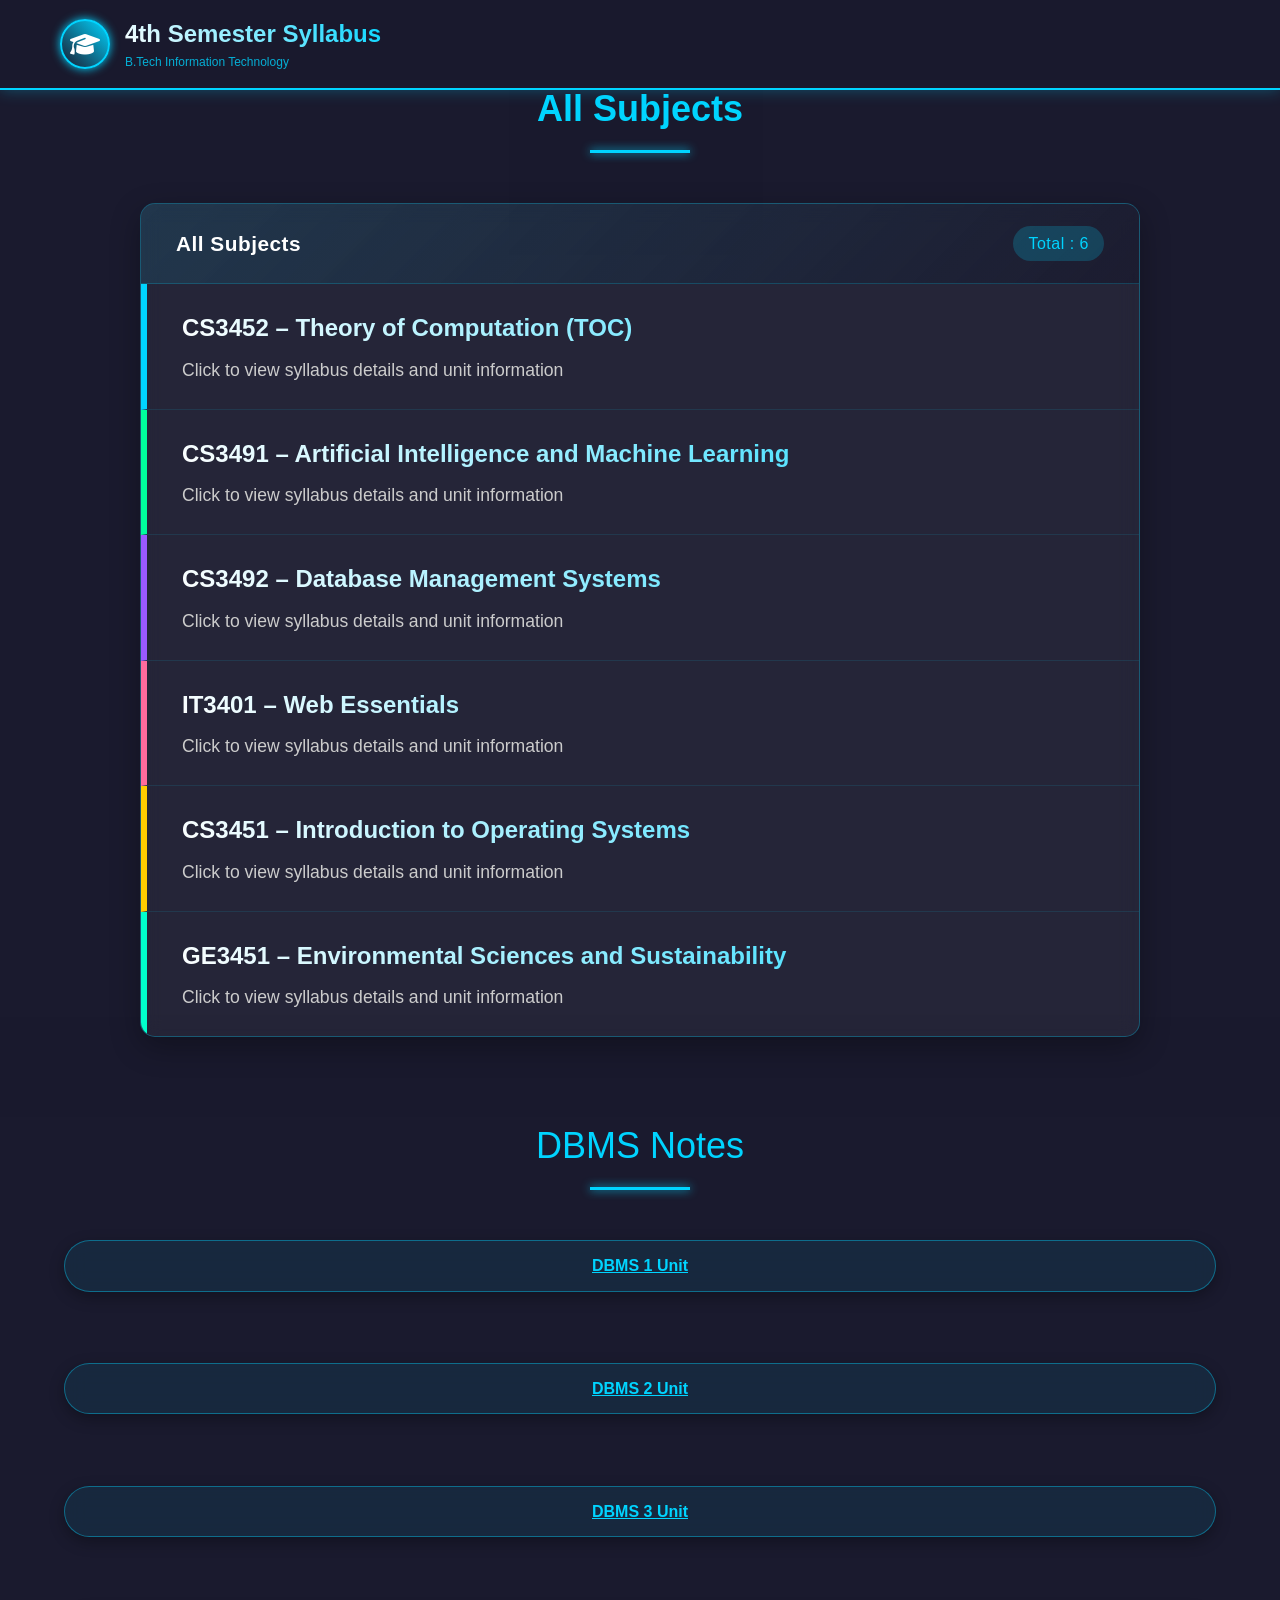
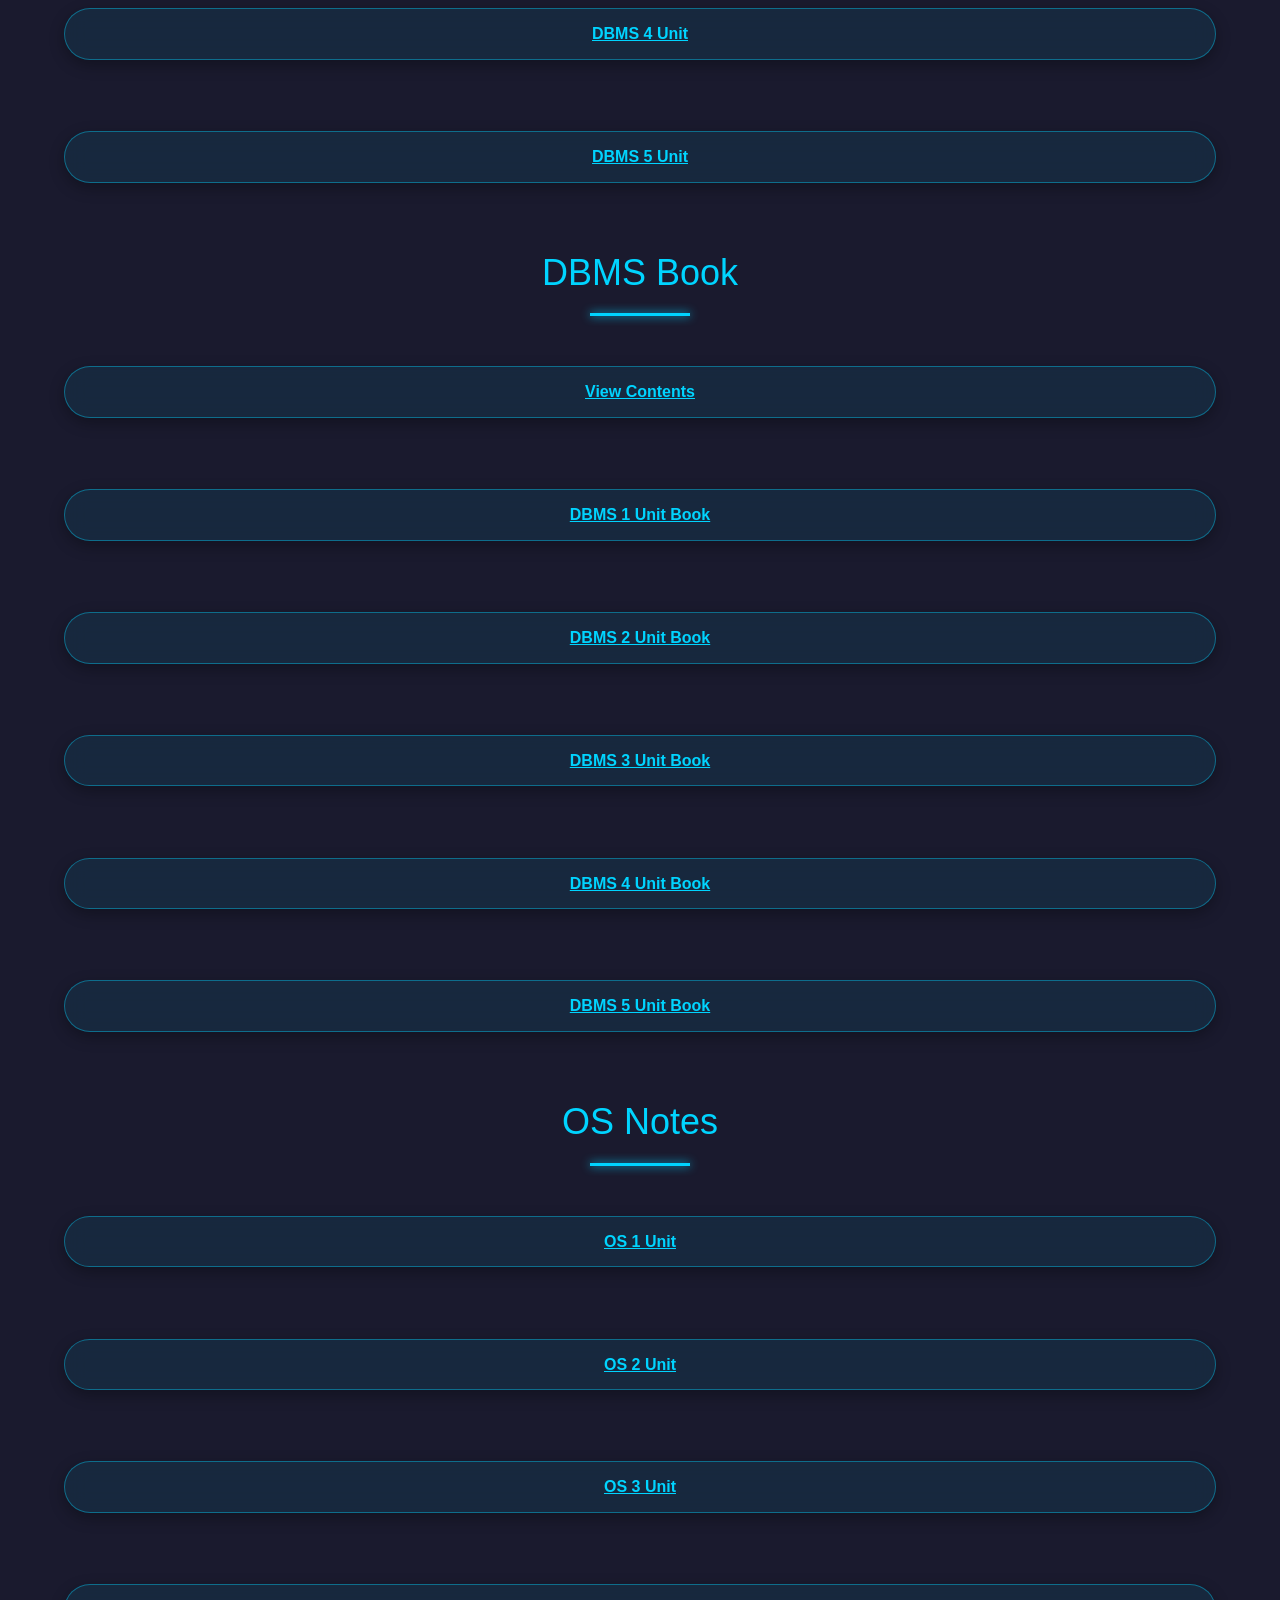
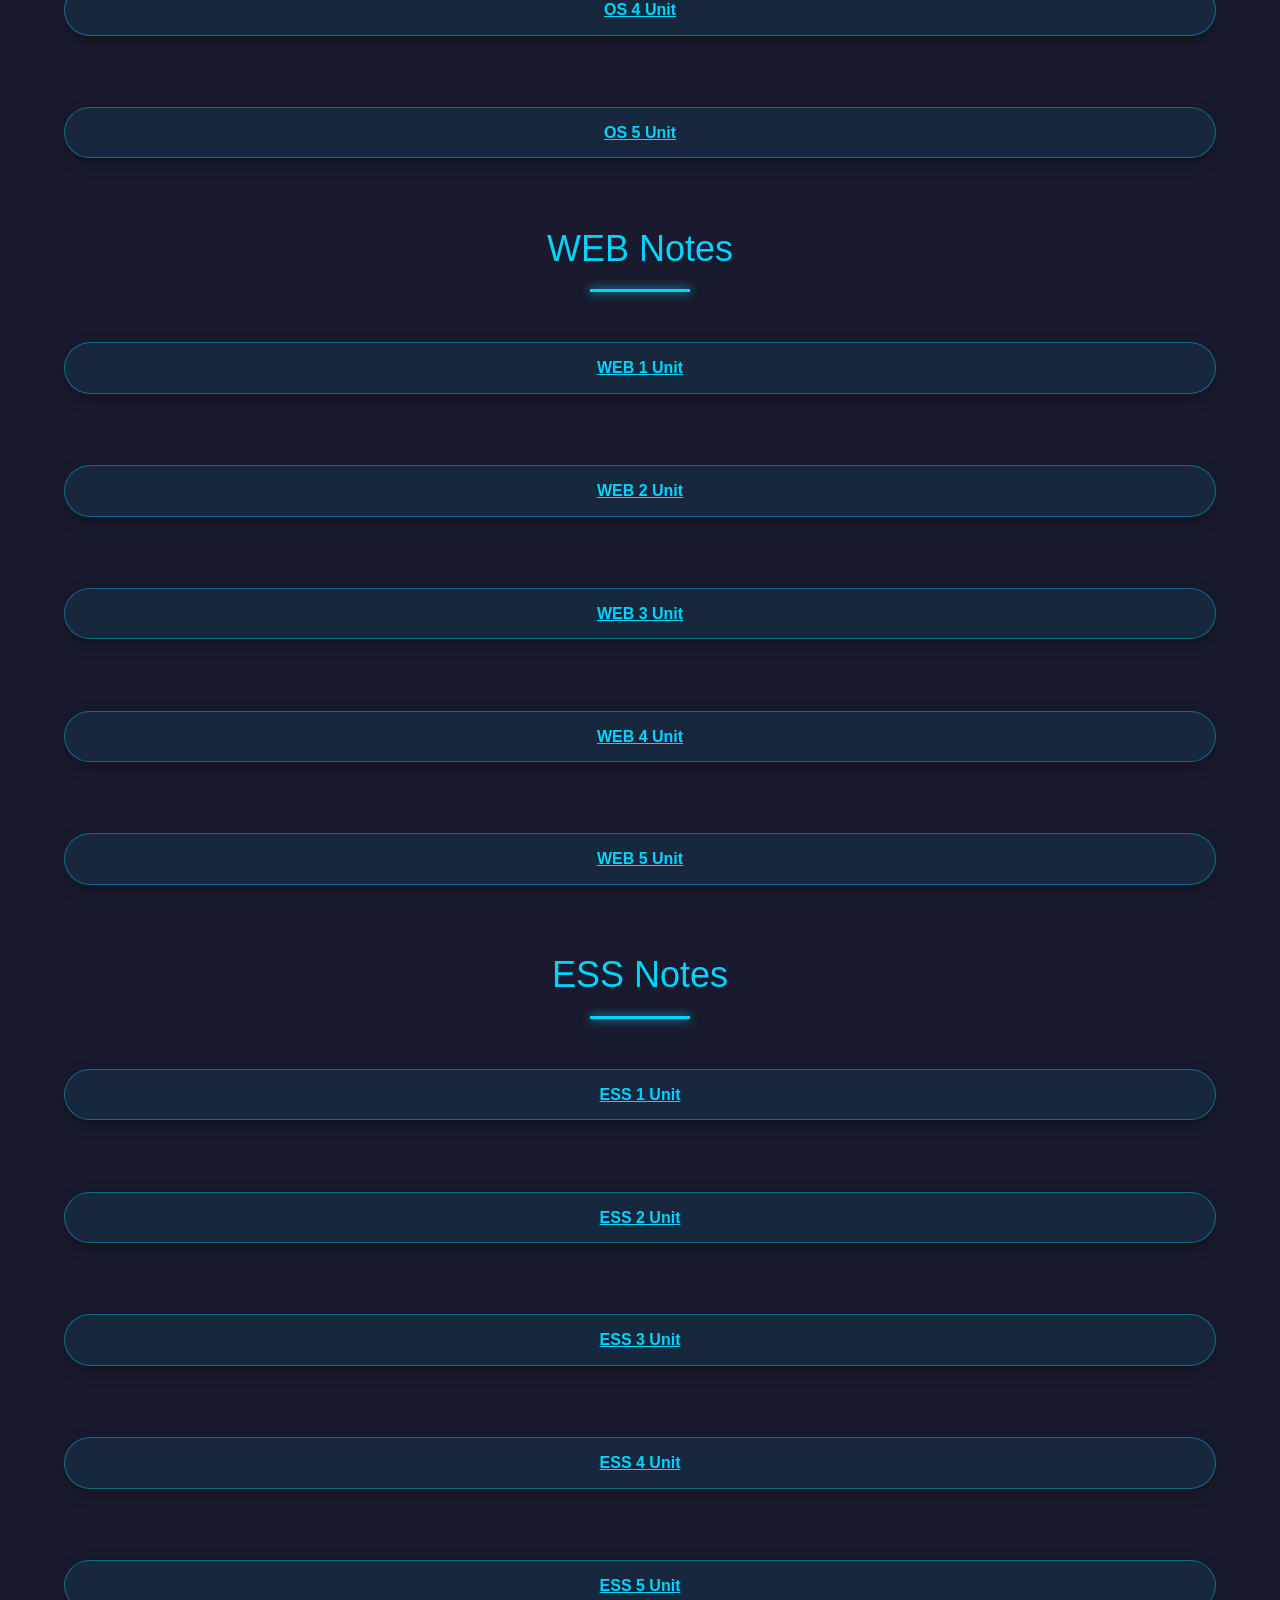
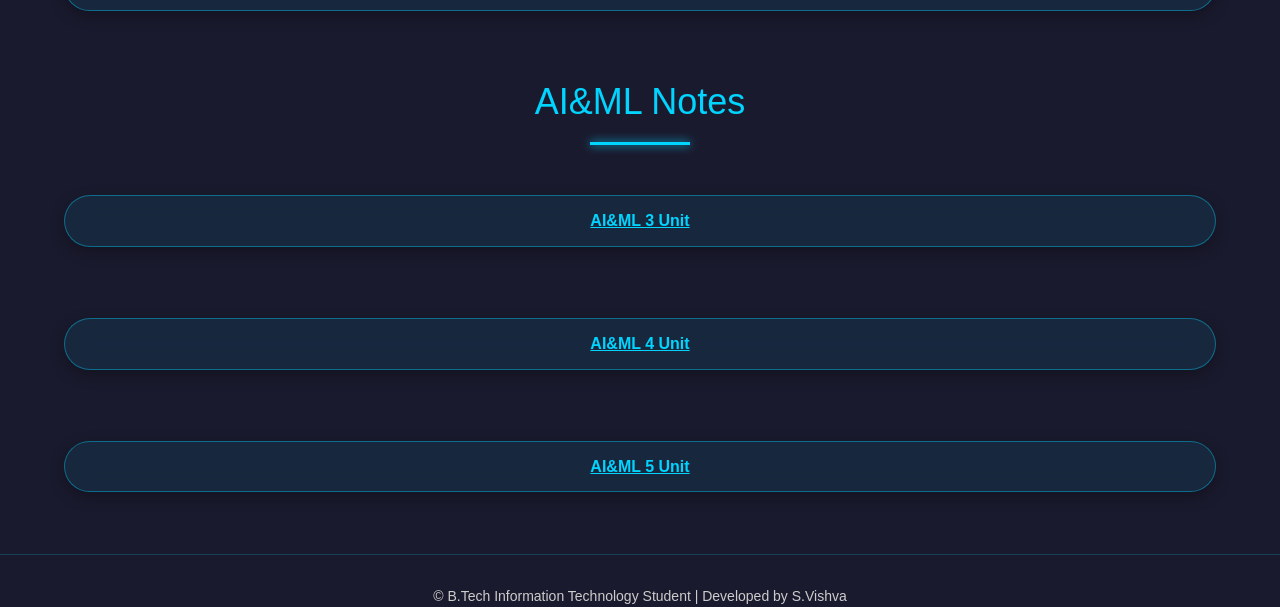
<file: index.html>
<!DOCTYPE html>
<html lang="en">
<head>
    <meta charset="UTF-8">
    <meta name="viewport" content="width=device-width, initial-scale=1.0">
    <title>B.Tech - IT Syllabus | SINCET</title>
    <link rel="icon" type="image/png" href="LOGO.jpg"> 
    <link rel="stylesheet" href="https://cdnjs.cloudflare.com/ajax/libs/font-awesome/6.4.0/css/all.min.css">
    <link rel="stylesheet" href="style.css">
</head>
<body>
    <!-- Header -->
    <header class="header">
        <div class="header-container">
            <div class="logo">
                <div class="logo-icon">
                    <i class="fas fa-graduation-cap"></i>
                </div>
                <div class="logo-text">
                    <h1>4th Semester Syllabus</h1>
                    <p>B.Tech Information Technology</p>
                </div>
            </div>
        </div>
    </header>
    <!-- Subjects Section -->
    <section class="subjects-section">
        <div class="section-container">
            <h2 class="section-title">All Subjects</h2>
            
            <div class="subject-list">
                <div class="list-header">
                    <span>All Subjects</span>
                    <span class="subject-count">Total : 6</span>
                </div>
                
                <a href="subjects/subject.html?code=CS3452" class="subject-item">
                    <span class="subject-code">CS3452 – Theory of Computation (TOC)</span>
                    <span class="subject-name">Click to view syllabus details and unit information</span>
                </a>
                
                <a href="subjects/subject.html?code=CS3491" class="subject-item">
                    <span class="subject-code">CS3491 – Artificial Intelligence and Machine Learning</span>
                    <span class="subject-name">Click to view syllabus details and unit information</span>
                </a>
                
                <a href="subjects/subject.html?code=CS3492" class="subject-item">
                    <span class="subject-code">CS3492 – Database Management Systems</span>
                    <span class="subject-name">Click to view syllabus details and unit information</span>
                </a>
                
                <a href="subjects/subject.html?code=IT3401" class="subject-item">
                    <span class="subject-code">IT3401 – Web Essentials</span>
                    <span class="subject-name">Click to view syllabus details and unit information</span>
                </a>
                
                <a href="subjects/subject.html?code=CS3451" class="subject-item">
                    <span class="subject-code">CS3451 – Introduction to Operating Systems</span>
                    <span class="subject-name">Click to view syllabus details and unit information</span>
                </a>
                
                <a href="subjects/subject.html?code=GE3451" class="subject-item">
                    <span class="subject-code">GE3451 – Environmental Sciences and Sustainability</span>
                    <span class="subject-name">Click to view syllabus details and unit information</span>
                </a>
            </div>
        </div>
    </section>
    
    <div class="section">
        <div class="section-title">DBMS Notes</div>
        <a href="../pdf/DBMS1.pdf" target="_blank" class="pdf-btn">
            DBMS 1 Unit
        </a>
        <br><br>
        <a href="../pdf/DBMS2.pdf" target="_blank" class="pdf-btn">
            DBMS 2 Unit
        </a>
        <br><br>
        <a href="../pdf/DBMS3.pdf" target="_blank" class="pdf-btn">
            DBMS 3 Unit
        </a>
        <br><br>
        <a href="../pdf/DBMS4.pdf" target="_blank" class="pdf-btn">
            DBMS 4 Unit
        </a>
        <br><br>
        <a href="../pdf/DBMS5.pdf" target="_blank" class="pdf-btn">
            DBMS 5 Unit
        </a>
        <br><br>
    </div>
    <div class="section">
        <div class="section-title">DBMS Book</div>
        <a href="DBMSINDEX.pdf" target="_blank" class="pdf-btn">
            View Contents
        </a>
        <br><br>
        <a href="../pdf/DBMSBOOK1.pdf" target="_blank" class="pdf-btn">
            DBMS 1 Unit Book
        </a>
        <br><br>
        <a href="../pdf/DBMSBOOK2.pdf" target="_blank" class="pdf-btn">
            DBMS 2 Unit Book
        </a>
        <br><br>
        <a href="../pdf/DBMSBOOK3.pdf" target="_blank" class="pdf-btn">
            DBMS 3 Unit Book
        </a>
        <br><br>
        <a href="../pdf/DBMSBOOK4.pdf" target="_blank" class="pdf-btn">
            DBMS 4 Unit Book
        </a>
        <br><br>
        <a href="../pdf/DBMSBOOK5.pdf" target="_blank" class="pdf-btn">
            DBMS 5 Unit Book
        </a>
        <br><br>
    </div>
    <div class="section">
        <div class="section-title">OS Notes</div>
        <a href="../pdf/OS1.pdf" target="_blank" class="pdf-btn">
            OS 1 Unit
        </a>
        <br><br>
        <a href="../pdf/OS2.pdf" target="_blank" class="pdf-btn">
            OS 2 Unit
        </a>
        <br><br>
        <a href="../pdf/OS3.pdf" target="_blank" class="pdf-btn">
            OS 3 Unit
        </a>
        <br><br>
        <a href="../pdf/OS4.pdf" target="_blank" class="pdf-btn">
            OS 4 Unit
        </a>
        <br><br>
        <a href="../pdf/OS5.pdf" target="_blank" class="pdf-btn">
            OS 5 Unit
        </a>
        <br><br>
    </div>
    <div class="section">
        <div class="section-title">WEB Notes</div>
        <a href="../pdf/WEB1.pdf" target="_blank" class="pdf-btn">
            WEB 1 Unit
        </a>
        <br><br>
        <a href="../pdf/WEB2.pdf" target="_blank" class="pdf-btn">
            WEB 2 Unit
        </a>
        <br><br>
        <a href="../pdf/WEB3.pdf" target="_blank" class="pdf-btn">
            WEB 3 Unit
        </a>
        <br><br>
        <a href="../pdf/WEB4.pdf" target="_blank" class="pdf-btn">
            WEB 4 Unit
        </a>
        <br><br>
        <a href="../pdf/WEB5.pdf" target="_blank" class="pdf-btn">
            WEB 5 Unit
        </a>
        <br><br>
    </div>
    <div class="section">
        <div class="section-title">ESS Notes</div>
        <a href="../pdf/ESS1.pdf" target="_blank" class="pdf-btn">
            ESS 1 Unit
        </a>
        <br><br>
        <a href="../pdf/ESS2.pdf" target="_blank" class="pdf-btn">
            ESS 2 Unit
        </a>
        <br><br>
        <a href="../pdf/ESS3.pdf" target="_blank" class="pdf-btn">
            ESS 3 Unit
        </a>
        <br><br>
        <a href="../pdf/ESS4.pdf" target="_blank" class="pdf-btn">
            ESS 4 Unit
        </a>
        <br><br>
        <a href="../pdf/ESS5.pdf" target="_blank" class="pdf-btn">
            ESS 5 Unit
        </a>
        <br><br>
    </div>
    <div class="section">
        <div class="section-title">AI&ML Notes</div>
        <a href="../pdf/AIML3.pdf" target="_blank" class="pdf-btn">
            AI&ML 3 Unit
        </a>
        <br><br>
        <a href="../pdf/AIML4.pdf" target="_blank" class="pdf-btn">
            AI&ML 4 Unit
        </a>
        <br><br>
        <a href="../pdf/AIML5.pdf" target="_blank" class="pdf-btn">
            AI&ML 5 Unit
        </a>
        <br><br>
    </div>


    <!-- Footer -->
            <div class="copyright">
                <p>&copy;  B.Tech Information Technology Student | Developed by S.Vishva</p>
            </div>

    <script>
        // Add ripple effect on click
        document.addEventListener('DOMContentLoaded', function() {
            const subjects = document.querySelectorAll('.subject-item');
            
            subjects.forEach(subject => {
                subject.addEventListener('click', function(e) {
                    const ripple = document.createElement('span');
                    const rect = this.getBoundingClientRect();
                    const size = Math.max(rect.width, rect.height);
                    const x = e.clientX - rect.left - size / 2;
                    const y = e.clientY - rect.top - size / 2;
                    
                    ripple.style.cssText = `
                        position: absolute;
                        border-radius: 50%;
                        background: rgba(0, 212, 255, 0.3);
                        transform: scale(0);
                        animation: ripple 0.6s linear;
                        width: ${size}px;
                        height: ${size}px;
                        left: ${x}px;
                        top: ${y}px;
                        pointer-events: none;
                        z-index: 0;
                    `;
                    
                    this.appendChild(ripple);
                    
                    setTimeout(() => {
                        ripple.remove();
                    }, 600);
                });
            });
        });
        
        // Add CSS for ripple effect
        const style = document.createElement('style');
        style.textContent = `
            @keyframes ripple {
                to {
                    transform: scale(4);
                    opacity: 0;
                }
            }
        `;
        document.head.appendChild(style);
    </script>
</body>
</html>
</file>
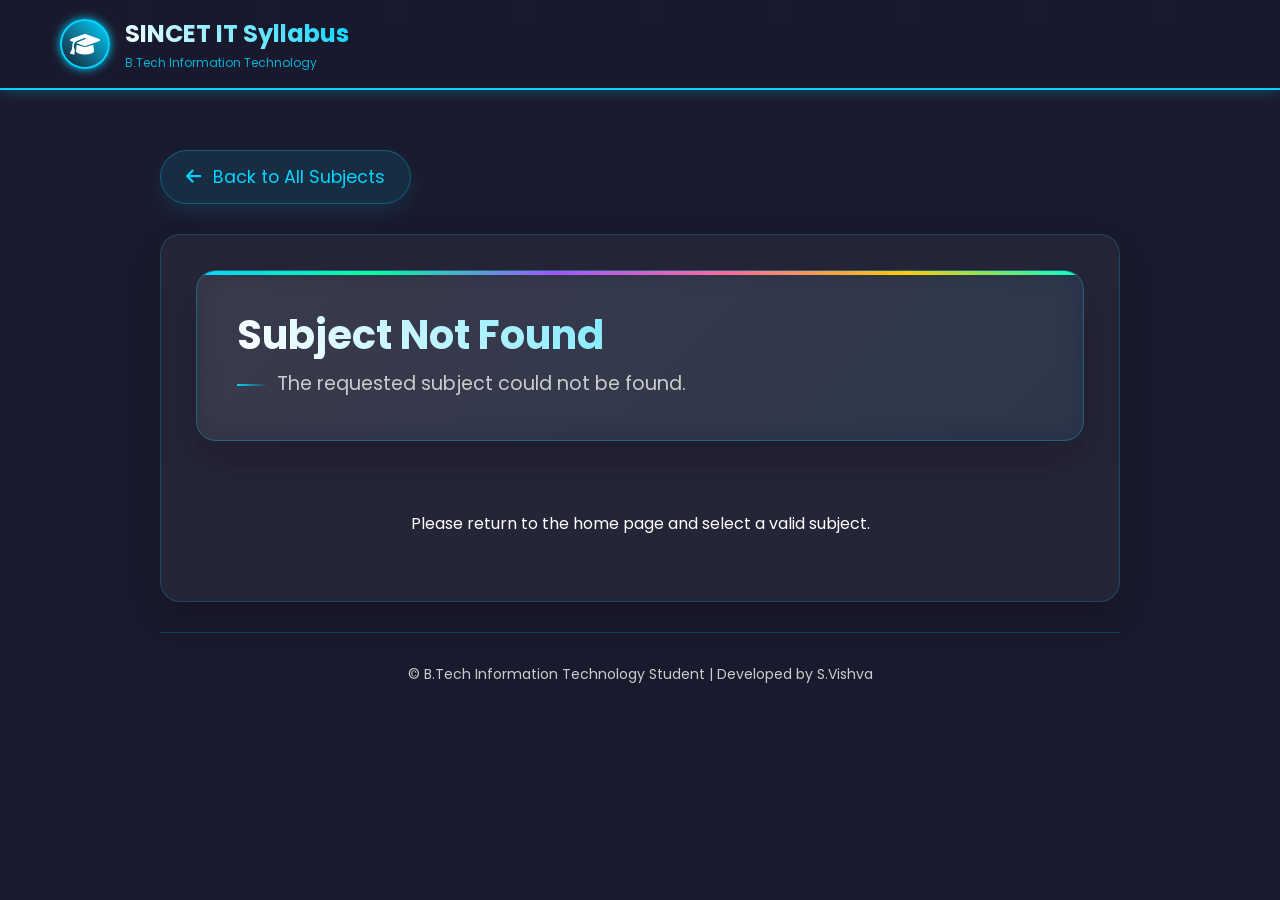
<file: subject.html>
<!DOCTYPE html>
<html lang="en">
<head>
    <meta charset="UTF-8">
    <meta name="viewport" content="width=device-width, initial-scale=1.0">
    <title>Subject Details - B.Tech IT Syllabus | SINCET</title>
    <link rel="stylesheet" href="https://cdnjs.cloudflare.com/ajax/libs/font-awesome/6.4.0/css/all.min.css">
    <link rel="stylesheet" href="styles.css">
</head>
<body>
    <!-- Floating background elements -->
    <div class="floating-elements">
        <span></span><span></span><span></span><span></span><span></span>
        <span></span><span></span><span></span><span></span>
    </div>
    

    <!-- Header -->
    <header class="header">
        <div class="header-container">
            <div class="logo">
                <div class="logo-icon">
                    <i class="fas fa-graduation-cap"></i>
                </div>
                <div class="logo-text">
                    <h1>SINCET IT Syllabus</h1>
                    <p>B.Tech Information Technology</p>
                </div>
            </div>
        </div>
    </header>

    <div class="container">
        <!-- Home link -->
        <a href="../index.html" class="home-link">
            <i class="fas fa-arrow-left"></i> Back to All Subjects
        </a>

        <div id="subjectContent">
            <div class="loading">
                <div style="margin-bottom: 20px;">
                    <i class="fas fa-spinner fa-spin fa-2x"></i>
                </div>
                Loading subject details...
            </div>
        </div>
                <div class="copyright">
                    <p>&copy; B.Tech Information Technology Student | Developed by S.Vishva</p>
                </div>
            </div>
        </div>
    </div>

    <script>
        // Syllabus data
        const syllabusData = {
            "CS3452": {
                code: "CS3452",
                name: "Theory of Computation (TOC)",
                overview: "The syllabus is divided into five key units: Automata and Regular Expressions, Regular Expressions and Languages, Context-Free Grammar (CFG) and Push Down Automata (PDA), Normal Forms and Turing Machines, and Undecidability.",
                units: [
                    {
                        title: "Unit I: Automata and Regular Expressions",
                        content: "Covers finite automata, including Deterministic (DFA) and Non-deterministic (NFA) types, their equivalence, and minimization of DFAs."
                    },
                    {
                        title: "Unit II: Regular Expressions and Languages",
                        content: "Focuses on defining patterns using regular expressions, proving non-regularity with the Pumping Lemma, and exploring closure properties."
                    },
                    {
                        title: "Unit III: Context-Free Grammar (CFG) and Push Down Automata (PDA)",
                        content: "Introduces Chomsky's hierarchy, derivations, parse trees, and the design of PDAs to recognize context-free languages."
                    },
                    {
                        title: "Unit IV: Normal Forms and Turing Machines",
                        content: "Discusses simplification of CFGs (CNF/GNF), the Turing Machine (TM) model as a universal computer, and programming techniques for TMs."
                    },
                    {
                        title: "Unit V: Undecidability",
                        content: "Explores unsolvable problems (PCP/MPCP), universal Turing machines, and the classification of tractable (P) and intractable (NP) problems."
                    }
                ],
                lab: null
            },
            "CS3491": {
                code: "CS3491",
                name: "Artificial Intelligence and Machine Learning",
                overview: "Friday 1 Hour Only",
                units: [
                    {
                        title: "Unit I : PROBLEM SOLVING",
                        content: "Introduction to AI - AI Applications - Problem Solving Agents - Search Algorithms - Uninformed Search Strategies - Heuristic Search Stratergies - Local Search and Optimization Problems - Adversarial Search - ConstraintSatisfaction Problems (CSP)."
                    },
                    {
                        title: "Unit II : PROBABILISTIC REASONING",
                        content: "Acting Under Uncertainty - Bayesian Inference - Naive Bayes Models. Probabilistic Reasoning - Bayesian Networks - Exact Inference in BN - Approximate Inference in BN - Causal Networks."
                    },
                    {
                        title: "Unit III : SUPERVISED LEARNING",
                        content: "Introducion to Machine Learning - Linear Regression Models : Least Squares , Single & Multile Variables , Bayesian Linear Regression , Gradient Descent , Linear Classification Models : Discriminant Function - Probabilistic Discriminant Model - Logistic Regression , Probabilistic Generative Model - Naive Bayes , Maximum Margin Classifier - Support Vector Machine , Decision Tree , Random Forests."
                    },
                    {
                        title: "Unit IV : ENSEMBLE TECHNIQUES AND UNSUPERVISED LEARNING",
                        content: "Combining Multiple Learners : Model Combination Schemes , Voting , Ensemble Learning - Bagging , Boosting , Stacking , Unsupervised Learning : K-means , Instance Based Learning : KNN , Gaussian Mixturemodels and Expectation Maximization."
                    },
                    {
                        title: "Unit V : NEURAL NETWORKS",
                        content: "Perceptron - Multilayer Perceptron , Activation Functions , Network Training - Gradient Descent Optimization - Stochastic Gradient Descent , Error Backpropagation , from Shallow Networks to Deep Networks - Unit Saturation (aka the vanishing gradient problem) - ReLU , Hyperparameter Tuning , Batchnormalization , Regularization , Dropout."
                    }
                ],
                lab: null
            },
            "CS3492": {
                code: "CS3492",
                name: "Database Management Systems",
                overview: "The curriculum is divided into five key units covering relational databases, design, transactions, implementation, and advanced topics.",
                units: [
                    {
                        title: "Unit I: Relational Databases",
                        content: "Covers the fundamental architecture of DBMS, data models, relational algebra, and SQL (Structured Query Language), including advanced, embedded, and dynamic SQL."
                    },
                    {
                        title: "Unit II: Database Design",
                        content: "Focuses on the Entity-Relationship (ER) model, ER diagrams, and the principles of normalization (1NF through 5NF and BCNF) to ensure data integrity and reduce redundancy."
                    },
                    {
                        title: "Unit III: Transactions",
                        content: "Explores transaction concepts like ACID properties, concurrency control (locking protocols), and recovery techniques such as shadow paging and the ARIES algorithm."
                    },
                    {
                        title: "Unit IV: Implementation Techniques",
                        content: "Details storage structures like RAID and file organization, as well as indexing (B+ trees, B trees) and query processing/optimization using heuristics."
                    },
                    {
                        title: "Unit V: Advanced Topics",
                        content: "Introduces modern trends like Distributed Databases, NoSQL (Document, Key-value, Column-based, Graph databases), CAP Theorem, and database security measures like SQL injection prevention."
                    }
                ],
                lab: null
            },
            "IT3401": {
                code: "IT3401",
                name: "Web Essentials",
                overview: "The syllabus is divided into five key units covering web fundamentals, client-side and server-side technologies, and practical implementation.",
                units: [
                    {
                        title: "Unit I: Website Basics",
                        content: "Covers internet fundamentals, protocols (HTTP, TCP/IP), URLs, domain names, web browsers, servers, and the working principles of websites."
                    },
                    {
                        title: "Unit II: Web Designing",
                        content: "Focuses on HTML (form elements, media) and CSS3 (selectors, box model, animations, and multi-column layouts)."
                    },
                    {
                        title: "Unit III: Client-Side Scripting",
                        content: "Introduces JavaScript, covering variables, data types, event handling, validation, and debugging."
                    },
                    {
                        title: "Unit IV: Server-Side Scripting (PHP)",
                        content: "Teaches PHP working principles, file handling, email basics, and database integration with PHP."
                    },
                    {
                        title: "Unit V: Servlets and Database Connectivity",
                        content: "Explores Java Servlet architecture, life cycle, session tracking (cookies), and database connectivity using JDBC."
                    }
                ],
                lab: "The laboratory portion includes 30 periods of hands-on practice, focusing on: Website Design: Creating interactive sites using HTML and authoring tools. Validation: Using JavaScript for client-side form validation. Backend Scripts: Writing PHP scripts for data processing. Multimedia: Handling images, videos, and audio in web pages. Java Servlets: Developing applications with session tracking and JDBC for information retrieval systems."
            },
            "CS3451": {
                code: "CS3451",
                name: "Introduction to Operating Systems",
                overview: "The syllabus is divided into five main units covering OS fundamentals, process management, memory management, storage, and virtualization.",
                units: [
                    {
                        title: "Unit I: Introduction",
                        content: "Covers computer system organization, OS objectives (convenience, efficiency), evolution, structures (services, system calls, system programs), and design/implementation methods."
                    },
                    {
                        title: "Unit II: Process Management",
                        content: "Focuses on process concepts, CPU scheduling algorithms, multithreading models, process synchronization (critical-section, semaphores, monitors), and deadlock handling (prevention, avoidance, detection)."
                    },
                    {
                        title: "Unit III: Memory Management",
                        content: "Discusses main memory allocation (paging, segmentation), swapping, and virtual memory techniques like demand paging, page replacement, and thrashing."
                    },
                    {
                        title: "Unit IV: Storage Management",
                        content: "Explores mass storage structures, disk scheduling, file-system interfaces (access methods, directory structure), and I/O kernel subsystems."
                    },
                    {
                        title: "Unit V: Virtual Machines and Mobile OS",
                        content: "Introduces virtualization history and implementations, and provides a comparative look at mobile operating systems like iOS and Android."
                    }
                ],
                lab: null
            },
            "GE3451": {
                code: "GE3451",
                name: "Environmental Sciences and Sustainability",
                overview: "The syllabus is divided into five core units covering environment, pollution, renewable energy, sustainability concepts, and practices.",
                units: [
                    {
                        title: "Unit I: Environment and Biodiversity",
                        content: "Covers ecosystem structure, energy flow (food chains/webs), ecological succession, and conservation methods like In-situ (national parks) and Ex-situ (gene banks)."
                    },
                    {
                        title: "Unit II: Environmental Pollution",
                        content: "Focuses on causes and prevention of air, water, soil, and noise pollution, alongside management of solid, hazardous, and E-waste."
                    },
                    {
                        title: "Unit III: Renewable Sources of Energy",
                        content: "Explores new energy sources including solar, wind, hydrogen, ocean thermal (OTEC), and tidal energy."
                    },
                    {
                        title: "Unit IV: Sustainability and Management",
                        content: "Introduces Sustainable Development Goals (SDGs), the concept of Carbon Footprints/Credits, and the transition from unsustainability to sustainability."
                    },
                    {
                        title: "Unit V: Sustainability Practices",
                        content: "Discusses the Circular Economy, 5R concepts (Refuse, Reduce, Reuse, Repurpose, Recycle), ISO 14001 standards, and green engineering for sustainable urbanization."
                    }
                ],
                lab: null
            }
        };

        // Get subject code from URL parameter
        function getSubjectCodeFromURL() {
            const urlParams = new URLSearchParams(window.location.search);
            return urlParams.get('code');
        }

        // Display subject details
        function displaySubjectDetails() {
            const subjectCode = getSubjectCodeFromURL();
            const subject = syllabusData[subjectCode];
            const contentDiv = document.getElementById('subjectContent');
            
            if (!subject) {
                contentDiv.innerHTML = `
                    <div class="section">
                        <div class="subject-header">
                            <div class="subject-title">Subject Not Found</div>
                            <div class="subject-info">The requested subject could not be found.</div>
                        </div>
                        <div style="text-align: center; padding: 30px 0;">
                            <p>Please return to the home page and select a valid subject.</p>
                        </div>
                    </div>
                `;
                document.title = "Subject Not Found - B.Tech IT Syllabus";
                return;
            }
            
            let unitsHTML = '';
            subject.units.forEach((unit, index) => {
                unitsHTML += `
                    <div class="unit-item" style="animation-delay: ${index * 0.1}s">
                        <div class="unit-title">${unit.title}</div>
                        <div class="unit-content">${unit.content}</div>
                    </div>
                `;
            });
            
            let labHTML = '';
            if (subject.lab) {
                labHTML = `
                    <div class="section lab-section">
                        <div class="lab-title">Practical Exercises (Lab Components)</div>
                        <div class="lab-content">${subject.lab}</div>
                    </div>
                `;
            }
            
            contentDiv.innerHTML = `
                <div class="subject-header">
                    <div class="subject-title">${subject.code} – ${subject.name}</div>
                    <div class="subject-info">B.Tech Information Technology | SINCET</div>
                </div>
                
                <div class="section" style="animation-delay: 0.2s">
                    <div class="section-title">Time Schedule</div>
                    <div class="section-content">${subject.overview}</div>
                </div>
                
                <div class="section" style="animation-delay: 0.3s">
                    <div class="section-title">Syllabus Units</div>
                    <div class="units-list">
                        ${unitsHTML}
                    </div>
                </div>
                
                ${labHTML}
            `;
            
            // Update page title
            document.title = `${subject.code} - ${subject.name} | B.Tech IT Syllabus | SINCET`;
        }

        // Initialize the page with a slight delay for better animation
        document.addEventListener('DOMContentLoaded', function() {
            setTimeout(displaySubjectDetails, 500);
        });
    </script>
</body>
</html>
</file>
<file: style.css>
* {
    margin: 0;
    padding: 0;
    box-sizing: border-box;
    font-family: 'Poppins', sans-serif;
}

body {
    background: #1a1a2e;
    color: #fff;
    line-height: 1.6;
    min-height: 100vh;
}

/* Header Styles */
.header {
    background: rgba(26, 26, 46, 0.95);
    border-bottom: 2px solid #00d4ff;
    box-shadow: 0 0 15px rgba(0, 212, 255, 0.3);
    position: fixed;
    width: 100%;
    top: 0;
    z-index: 1000;
    padding: 15px 0;
}

.header-container {
    max-width: 1200px;
    margin: 0 auto;
    padding: 0 20px;
    display: flex;
    justify-content: space-between;
    align-items: center;
}

.logo {
    display: flex;
    align-items: center;
    gap: 15px;
}

.logo-icon {
    width: 50px;
    height: 50px;
    background: linear-gradient(45deg, #1a1a2e, #00d4ff);
    border-radius: 50%;
    display: flex;
    align-items: center;
    justify-content: center;
    border: 2px solid #00d4ff;
    box-shadow: 0 0 10px #00d4ff;
}

.logo-icon i {
    font-size: 24px;
    color: white;
}

.logo-text h1 {
    font-size: 24px;
    background: linear-gradient(45deg, #fff, #00d4ff);
    -webkit-background-clip: text;
    -webkit-text-fill-color: transparent;
    font-weight: 700;
}

.logo-text p {
    font-size: 12px;
    color: #00d4ff;
    opacity: 0.8;
}

/* Hero Section */
.hero {
    margin-top: 100px;
    padding: 80px 20px;
    background: linear-gradient(135deg, rgba(26, 26, 46, 0.9), rgba(0, 212, 255, 0.1));
    position: relative;
    overflow: hidden;
    text-align: center;
}

.hero::before {
    content: '';
    position: absolute;
    top: -50%;
    right: -50%;
    width: 200%;
    height: 200%;
    background: radial-gradient(circle, rgba(0, 212, 255, 0.1) 0%, transparent 70%);
    z-index: -1;
}

.hero-container {
    max-width: 1200px;
    margin: 0 auto;
}

.hero h1 {
    font-size: 48px;
    margin-bottom: 20px;
    background: linear-gradient(45deg, #fff, #00d4ff);
    -webkit-background-clip: text;
    -webkit-text-fill-color: transparent;
    animation: textGlow 2s ease-in-out infinite alternate;
}

@keyframes textGlow {
    from { text-shadow: 0 0 10px rgba(0, 212, 255, 0.5); }
    to { text-shadow: 0 0 20px rgba(0, 212, 255, 0.8), 0 0 30px rgba(0, 212, 255, 0.6); }
}

.hero p {
    font-size: 20px;
    max-width: 800px;
    margin: 0 auto 40px;
    color: #ccc;
}

/* Subjects Section */
.subjects-section {
    padding: 80px 20px;
    background: rgba(26, 26, 46, 0.8);
}

.section-container {
    max-width: 1000px;
    margin: 0 auto;
}

.section-title {
    text-align: center;
    font-size: 36px;
    margin-bottom: 50px;
    color: #00d4ff;
    position: relative;
    padding-bottom: 15px;
}

.section-title::after {
    content: '';
    position: absolute;
    bottom: 0;
    left: 50%;
    transform: translateX(-50%);
    width: 100px;
    height: 3px;
    background: #00d4ff;
    box-shadow: 0 0 10px #00d4ff;
}

.subject-list {
    background: rgba(255, 255, 255, 0.05);
    border: 1px solid rgba(0, 212, 255, 0.3);
    border-radius: 15px;
    box-shadow: 0 10px 30px rgba(0, 0, 0, 0.3);
    overflow: hidden;
    backdrop-filter: blur(10px);
}

.list-header {
    background: linear-gradient(135deg, rgba(0, 212, 255, 0.1), rgba(26, 26, 46, 0.8));
    padding: 22px 35px;
    font-size: 1.3rem;
    font-weight: 600;
    letter-spacing: 0.5px;
    display: flex;
    justify-content: space-between;
    align-items: center;
    border-bottom: 1px solid rgba(0, 212, 255, 0.2);
}

.subject-count {
    background: rgba(0, 212, 255, 0.2);
    padding: 5px 15px;
    border-radius: 20px;
    font-size: 1rem;
    font-weight: 500;
    color: #00d4ff;
}

.pdf-btn {
    text-align: center;
    display: block;
    width: 90%;
    padding: 12px 25px;
    margin: 10px auto;
    font-size: 1rem;
    font-weight: 600;
    color: #00d4ff;

    background: rgba(0, 212, 255, 0.08); /* dark blue glass effect */
    border: 1px solid rgba(0, 212, 255, 0.4);
    border-radius: 30px;

    cursor: pointer;
    transition: all 0.3s ease;

    backdrop-filter: blur(10px);
    box-shadow: 0 5px 15px rgba(0, 0, 0, 0.3);
}

/* Hover */
.pdf-btn:hover {
    background: rgba(0, 212, 255, 0.2);
    color: #fff;
    transform: translateY(-3px);
    box-shadow: 0 10px 25px rgba(0, 212, 255, 0.3);
}

/* Click */
.pdf-btn:active {
    transform: scale(0.96);
}

.subject-item {
    display: block;
    padding: 25px 35px;
    text-decoration: none;
    color: inherit;
    border-bottom: 1px solid rgba(0, 212, 255, 0.1);
    transition: all 0.4s cubic-bezier(0.175, 0.885, 0.32, 1.275);
    position: relative;
    overflow: hidden;
}

.subject-item:hover {
    padding-left: 45px;
    background: linear-gradient(90deg, rgba(0, 212, 255, 0.1), transparent);
}

.subject-item:last-child {
    border-bottom: none;
}

.subject-item::after {
    content: "→";
    position: absolute;
    right: 35px;
    top: 50%;
    transform: translateY(-50%);
    color: #00d4ff;
    font-size: 1.5rem;
    opacity: 0;
    transition: all 0.3s ease;
}

.subject-item:hover::after {
    opacity: 1;
    right: 30px;
    animation: bounceRight 0.6s ease infinite alternate;
}

@keyframes bounceRight {
    from { transform: translateY(-50%) translateX(0); }
    to { transform: translateY(-50%) translateX(5px); }
}

.subject-item::before {
    content: '';
    position: absolute;
    left: 0;
    top: 0;
    height: 100%;
    width: 0;
    background: linear-gradient(to right, rgba(0, 212, 255, 0.15), transparent);
    transition: width 0.4s ease;
    z-index: 0;
}

.subject-item:hover::before {
    width: 100%;
}

.subject-code {
    font-size: 1.5rem;
    font-weight: 600;
    margin-bottom: 8px;
    display: block;
    position: relative;
    z-index: 1;
    background: linear-gradient(45deg, #fff, #00d4ff);
    -webkit-background-clip: text;
    -webkit-text-fill-color: transparent;
    background-clip: text;
    transition: all 0.3s ease;
}

.subject-item:hover .subject-code {
    background: linear-gradient(45deg, #00d4ff, #66e0ff);
    -webkit-background-clip: text;
    -webkit-text-fill-color: transparent;
    background-clip: text;
}

.subject-name {
    font-size: 1.1rem;
    color: #ccc;
    display: block;
    position: relative;
    z-index: 1;
    transition: all 0.3s ease;
}

.subject-item:hover .subject-name {
    color: #fff;
    transform: translateX(5px);
}

/* Different colored borders for each subject */
.subject-item:nth-child(2) { border-left: 6px solid #00d4ff; }
.subject-item:nth-child(3) { border-left: 6px solid #00ff9d; }
.subject-item:nth-child(4) { border-left: 6px solid #9b59ff; }
.subject-item:nth-child(5) { border-left: 6px solid #ff6b9d; }
.subject-item:nth-child(6) { border-left: 6px solid #ffcc00; }
.subject-item:nth-child(7) { border-left: 6px solid #00ffcc; }

/* Glow effects on hover */
.subject-item:nth-child(2):hover { box-shadow: inset 0 0 20px rgba(0, 212, 255, 0.1); }
.subject-item:nth-child(3):hover { box-shadow: inset 0 0 20px rgba(0, 255, 157, 0.1); }
.subject-item:nth-child(4):hover { box-shadow: inset 0 0 20px rgba(155, 89, 255, 0.1); }
.subject-item:nth-child(5):hover { box-shadow: inset 0 0 20px rgba(255, 107, 157, 0.1); }
.subject-item:nth-child(6):hover { box-shadow: inset 0 0 20px rgba(255, 204, 0, 0.1); }
.subject-item:nth-child(7):hover { box-shadow: inset 0 0 20px rgba(0, 255, 204, 0.1); }

/* Footer */
.footer {
    background: rgba(26, 26, 46, 0.95);
    border-top: 2px solid #00d4ff;
    padding: 60px 20px 30px;
    margin-top: 80px;
    box-shadow: 0 -5px 20px rgba(0, 212, 255, 0.2);
}

.footer-container {
    max-width: 1200px;
    margin: 0 auto;
}

.footer-content {
    display: grid;
    grid-template-columns: repeat(auto-fit, minmax(250px, 1fr));
    gap: 40px;
    margin-bottom: 40px;
}

.footer-section h3 {
    color: #00d4ff;
    font-size: 22px;
    margin-bottom: 25px;
    position: relative;
    padding-bottom: 10px;
}

.footer-section h3::after {
    content: '';
    position: absolute;
    bottom: 0;
    left: 0;
    width: 50px;
    height: 2px;
    background: #00d4ff;
}

.footer-section p {
    color: #ccc;
    margin-bottom: 20px;
    line-height: 1.8;
}

.copyright {
    text-align: center;
    padding-top: 30px;
    border-top: 1px solid rgba(0, 212, 255, 0.2);
    color: #ccc;
    font-size: 14px;
}

/* Floating animation for the subject list */
@keyframes floating {
    0% { transform: translateY(0px); }
    50% { transform: translateY(-10px); }
    100% { transform: translateY(0px); }
}

.subject-list {
    animation: floating 6s ease-in-out infinite;
}

/* Responsive design */
@media (max-width: 768px) {
    .hero h1 {
        font-size: 2.5rem;
    }
    
    .section-title {
        font-size: 28px;
    }
    
    .subject-item {
        padding: 22px 25px;
    }
    
    .subject-item:hover {
        padding-left: 35px;
    }
    
    .subject-code {
        font-size: 1.3rem;
    }
    
    .list-header {
        padding: 18px 25px;
        font-size: 1.2rem;
    }
    
    .header-container {
        flex-direction: column;
        gap: 20px;
    }
}

@media (max-width: 480px) {
    .hero h1 {
        font-size: 2rem;
    }
    
    .hero p {
        font-size: 1.1rem;
    }
    
    .section-title {
        font-size: 24px;
    }
}
</file>
<file: styles.css>
@import url('https://fonts.googleapis.com/css2?family=Poppins:ital,wght@0,100;0,200;0,300;0,400;0,500;0,600;0,700;0,800;0,900;1,100;1,200;1,300;1,400;1,500;1,600;1,700;1,800;1,900&display=swap');

* {
    margin: 0;
    padding: 0;
    box-sizing: border-box;
    font-family: 'Poppins', sans-serif;
}

body {
    background: #1a1a2e;
    color: #fff;
    line-height: 1.6;
    min-height: 100vh;
}

/* Header Styles */
.header {
    background: rgba(26, 26, 46, 0.95);
    border-bottom: 2px solid #00d4ff;
    box-shadow: 0 0 15px rgba(0, 212, 255, 0.3);
    position: fixed;
    width: 100%;
    top: 0;
    z-index: 1000;
    padding: 15px 0;
}

.header-container {
    max-width: 1200px;
    margin: 0 auto;
    padding: 0 20px;
    display: flex;
    justify-content: space-between;
    align-items: center;
}

.logo {
    display: flex;
    align-items: center;
    gap: 15px;
}

.logo-icon {
    width: 50px;
    height: 50px;
    background: linear-gradient(45deg, #1a1a2e, #00d4ff);
    border-radius: 50%;
    display: flex;
    align-items: center;
    justify-content: center;
    border: 2px solid #00d4ff;
    box-shadow: 0 0 10px #00d4ff;
}
.logo-icon i {
    font-size: 24px;
    color: white;
}

.logo-text h1 {
    font-size: 24px;
    background: linear-gradient(45deg, #fff, #00d4ff);
    -webkit-background-clip: text;
    -webkit-text-fill-color: transparent;
    font-weight: 700;
}

.logo-text p {
    font-size: 12px;
    color: #00d4ff;
    opacity: 0.8;
}

/* Home link with animation */
.home-link {
    display: inline-flex;
    align-items: center;
    gap: 12px;
    color: #00d4ff;
    text-decoration: none;
    font-size: 1.1rem;
    margin: 120px 0 30px 0;
    padding: 12px 25px;
    border-radius: 50px;
    transition: all 0.4s cubic-bezier(0.175, 0.885, 0.32, 1.275);
    background: rgba(0, 212, 255, 0.1);
    backdrop-filter: blur(10px);
    border: 1px solid rgba(0, 212, 255, 0.3);
    box-shadow: 0 8px 20px rgba(0, 212, 255, 0.1);
    position: relative;
    overflow: hidden;
    z-index: 1;
}

.home-link::before {
    content: '';
    position: absolute;
    top: 0;
    left: -100%;
    width: 100%;
    height: 100%;
    background: linear-gradient(90deg, transparent, rgba(0, 212, 255, 0.2), transparent);
    transition: left 0.6s ease;
    z-index: -1;
}

.home-link:hover {
    background: rgba(0, 212, 255, 0.2);
    padding-left: 30px;
    padding-right: 30px;
    transform: translateY(-3px);
    box-shadow: 0 12px 30px rgba(0, 212, 255, 0.3);
}

.home-link:hover::before {
    left: 100%;
}

.home-link i {
    font-size: 1.1rem;
    transition: transform 0.3s ease;
}

.home-link:hover i {
    transform: translateX(-3px);
}

/* Main container */
.container {
    max-width: 1000px;
    margin: 0 auto;
    padding: 30px 20px;
    animation: pageLoad 0.8s ease-out;
}

@keyframes pageLoad {
    from { opacity: 0; transform: translateY(30px); }
    to { opacity: 1; transform: translateY(0); }
}

/* Subject Header */
.subject-header {
    margin-bottom: 40px;
    padding: 40px;
    background: linear-gradient(135deg, rgba(255, 255, 255, 0.05), rgba(0, 212, 255, 0.05));
    backdrop-filter: blur(15px);
    border-radius: 20px;
    box-shadow: 0 20px 40px rgba(0, 0, 0, 0.2);
    border: 1px solid rgba(0, 212, 255, 0.3);
    animation: slideInLeft 0.8s ease-out 0.2s both;
    position: relative;
    overflow: hidden;
}

@keyframes slideInLeft {
    from { opacity: 0; transform: translateX(-50px); }
    to { opacity: 1; transform: translateX(0); }
}

.subject-header::after {
    content: '';
    position: absolute;
    top: 0;
    left: 0;
    right: 0;
    height: 4px;
    background: linear-gradient(90deg, #00d4ff, #00ff9d, #9b59ff, #ff6b9d, #ffcc00, #00ffcc);
    animation: rainbow 3s linear infinite;
}

@keyframes rainbow {
    0% { background-position: 0% 50%; }
    100% { background-position: 100% 50%; }
}

.subject-title {
    font-size: 2.5rem;
    background: linear-gradient(45deg, #fff, #00d4ff);
    -webkit-background-clip: text;
    -webkit-text-fill-color: transparent;
    background-clip: text;
    margin-bottom: 10px;
    font-weight: 700;
    line-height: 1.2;
}

.subject-info {
    font-size: 1.2rem;
    color: #ccc;
    font-weight: 400;
    display: flex;
    align-items: center;
    gap: 10px;
}

.subject-info::before {
    content: '';
    width: 30px;
    height: 2px;
    background: linear-gradient(90deg, #00d4ff, transparent);
}

/* Content Sections */
.section {
    background: rgba(255, 255, 255, 0.05);
    backdrop-filter: blur(15px);
    border-radius: 20px;
    padding: 35px;
    margin-bottom: 30px;
    box-shadow: 0 15px 35px rgba(0, 0, 0, 0.2);
    border: 1px solid rgba(0, 212, 255, 0.2);
    transition: all 0.4s ease;
    animation: fadeInUp 0.8s ease-out;
}

.section:hover {
    transform: translateY(-5px);
    box-shadow: 0 20px 40px rgba(0, 212, 255, 0.15);
    border-color: #00d4ff;
}

@keyframes fadeInUp {
    from { opacity: 0; transform: translateY(30px); }
    to { opacity: 1; transform: translateY(0); }
}

.section-title {
    font-size: 1.5rem;
    background: linear-gradient(45deg, #00d4ff, #66e0ff);
    -webkit-background-clip: text;
    -webkit-text-fill-color: transparent;
    background-clip: text;
    margin-bottom: 25px;
    padding-bottom: 15px;
    border-bottom: 2px solid rgba(0, 212, 255, 0.3);
    font-weight: 600;
    display: flex;
    align-items: center;
    gap: 15px;
}

.section-title::before {
    content: '';
    width: 10px;
    height: 30px;
    background: linear-gradient(180deg, #00d4ff, #00ff9d);
    border-radius: 5px;
}

.section-content {
    color: #ccc;
    line-height: 1.8;
    font-size: 1.05rem;
    animation: textReveal 0.8s ease-out;
}

@keyframes textReveal {
    from { opacity: 0; transform: translateY(20px); }
    to { opacity: 1; transform: translateY(0); }
}

/* Units List */
.units-list {
    display: flex;
    flex-direction: column;
    gap: 25px;
}

.unit-item {
    padding: 25px;
    background: linear-gradient(135deg, rgba(0, 212, 255, 0.05), rgba(0, 255, 157, 0.05));
    border-radius: 15px;
    border-left: 6px solid;
    box-shadow: 0 8px 20px rgba(0, 0, 0, 0.1);
    transition: all 0.4s cubic-bezier(0.175, 0.885, 0.32, 1.275);
    position: relative;
    overflow: hidden;
    animation: unitSlide 0.6s ease-out;
    animation-fill-mode: both;
}

@keyframes unitSlide {
    from { opacity: 0; transform: translateX(-30px); }
    to { opacity: 1; transform: translateX(0); }
}

.unit-item:hover {
    transform: translateX(10px);
    box-shadow: 0 15px 30px rgba(0, 212, 255, 0.1);
}

.unit-item::before {
    content: '';
    position: absolute;
    top: 0;
    left: 0;
    right: 0;
    height: 100%;
    background: linear-gradient(90deg, rgba(0, 212, 255, 0.1), transparent);
    transform: translateX(-100%);
    transition: transform 0.6s ease;
}

.unit-item:hover::before {
    transform: translateX(0);
}

.unit-title {
    font-size: 1.25rem;
    background: linear-gradient(45deg, #fff, #00d4ff);
    -webkit-background-clip: text;
    -webkit-text-fill-color: transparent;
    background-clip: text;
    margin-bottom: 15px;
    font-weight: 600;
    position: relative;
    z-index: 1;
}

.unit-content {
    color: #ccc;
    line-height: 1.7;
    position: relative;
    z-index: 1;
}

/* Different colors for each unit */
.unit-item:nth-child(1) { border-left-color: #00d4ff; }
.unit-item:nth-child(2) { border-left-color: #00ff9d; animation-delay: 0.1s; }
.unit-item:nth-child(3) { border-left-color: #9b59ff; animation-delay: 0.2s; }
.unit-item:nth-child(4) { border-left-color: #ff6b9d; animation-delay: 0.3s; }
.unit-item:nth-child(5) { border-left-color: #ffcc00; animation-delay: 0.4s; }

/* Lab Section */
.lab-section {
    background: linear-gradient(135deg, rgba(0, 212, 255, 0.08), rgba(0, 255, 157, 0.08));
    border-left: 6px solid #00ff9d;
    animation: pulse 2s infinite;
}

@keyframes pulse {
    0% { box-shadow: 0 8px 20px rgba(0, 255, 157, 0.1); }
    50% { box-shadow: 0 8px 30px rgba(0, 255, 157, 0.2); }
    100% { box-shadow: 0 8px 20px rgba(0, 255, 157, 0.1); }
}

.lab-title {
    font-size: 1.3rem;
    background: linear-gradient(45deg, #00ff9d, #00ffcc);
    -webkit-background-clip: text;
    -webkit-text-fill-color: transparent;
    background-clip: text;
    margin-bottom: 20px;
    font-weight: 600;
    display: flex;
    align-items: center;
    gap: 10px;
}

.lab-title::before {
    content: '🔬';
    font-size: 1.2rem;
}

.lab-content {
    color: #ccc;
    line-height: 1.8;
    font-size: 1.05rem;
}

/* Footer */
.footer {
    background: rgba(26, 26, 46, 0.95);
    border-top: 2px solid #00d4ff;
    padding: 60px 20px 30px;
    margin-top: 80px;
    box-shadow: 0 -5px 20px rgba(0, 212, 255, 0.2);
}

.footer-container {
    max-width: 1200px;
    margin: 0 auto;
}

.footer-content {
    display: grid;
    grid-template-columns: repeat(auto-fit, minmax(250px, 1fr));
    gap: 40px;
    margin-bottom: 40px;
}

.footer-section h3 {
    color: #00d4ff;
    font-size: 22px;
    margin-bottom: 25px;
    position: relative;
    padding-bottom: 10px;
}

.footer-section h3::after {
    content: '';
    position: absolute;
    bottom: 0;
    left: 0;
    width: 50px;
    height: 2px;
    background: #00d4ff;
}

.footer-section p {
    color: #ccc;
    margin-bottom: 20px;
    line-height: 1.8;
}

.copyright {
    text-align: center;
    padding-top: 30px;
    border-top: 1px solid rgba(0, 212, 255, 0.2);
    color: #ccc;
    font-size: 14px;
}

/* Loading message */
.loading {
    text-align: center;
    padding: 50px;
    font-size: 1.2rem;
    color: #ccc;
}

/* Floating background elements */
.floating-elements {
    position: fixed;
    top: 0;
    left: 0;
    width: 100%;
    height: 100%;
    pointer-events: none;
    z-index: -1;
}

.floating-elements span {
    position: absolute;
    display: block;
    width: 20px;
    height: 20px;
    background: rgba(0, 212, 255, 0.1);
    border-radius: 50%;
    animation: float 15s infinite linear;
}

@keyframes float {
    0% {
        transform: translateY(100vh) rotate(0deg);
        opacity: 0;
    }
    10% {
        opacity: 1;
    }
    90% {
        opacity: 1;
    }
    100% {
        transform: translateY(-100px) rotate(360deg);
        opacity: 0;
    }
}

/* Generate random floating elements */
.floating-elements span:nth-child(1) { left: 10%; animation-delay: 0s; }
.floating-elements span:nth-child(2) { left: 20%; animation-delay: 2s; animation-duration: 18s; }
.floating-elements span:nth-child(3) { left: 30%; animation-delay: 4s; }
.floating-elements span:nth-child(4) { left: 40%; animation-delay: 6s; animation-duration: 20s; }
.floating-elements span:nth-child(5) { left: 50%; animation-delay: 8s; }
.floating-elements span:nth-child(6) { left: 60%; animation-delay: 10s; animation-duration: 16s; }
.floating-elements span:nth-child(7) { left: 70%; animation-delay: 12s; }
.floating-elements span:nth-child(8) { left: 80%; animation-delay: 14s; animation-duration: 22s; }
.floating-elements span:nth-child(9) { left: 90%; animation-delay: 16s; }

/* Responsive design */
@media (max-width: 768px) {
    .container {
        padding: 20px 15px;
    }
    
    .subject-header {
        padding: 30px 25px;
    }
    
    .subject-title {
        font-size: 2rem;
    }
    
    .section {
        padding: 25px 20px;
    }
    
    .unit-item {
        padding: 20px;
    }
    
    .home-link {
        margin-top: 100px;
        padding: 10px 20px;
        font-size: 1rem;
    }
    
    .header-container {
        flex-direction: column;
        gap: 20px;
    }
}

@media (max-width: 480px) {
    .subject-title {
        font-size: 1.7rem;
    }
    
    .section-title {
        font-size: 1.3rem;
    }
    
    .unit-title {
        font-size: 1.1rem;
    }
}
</file>
